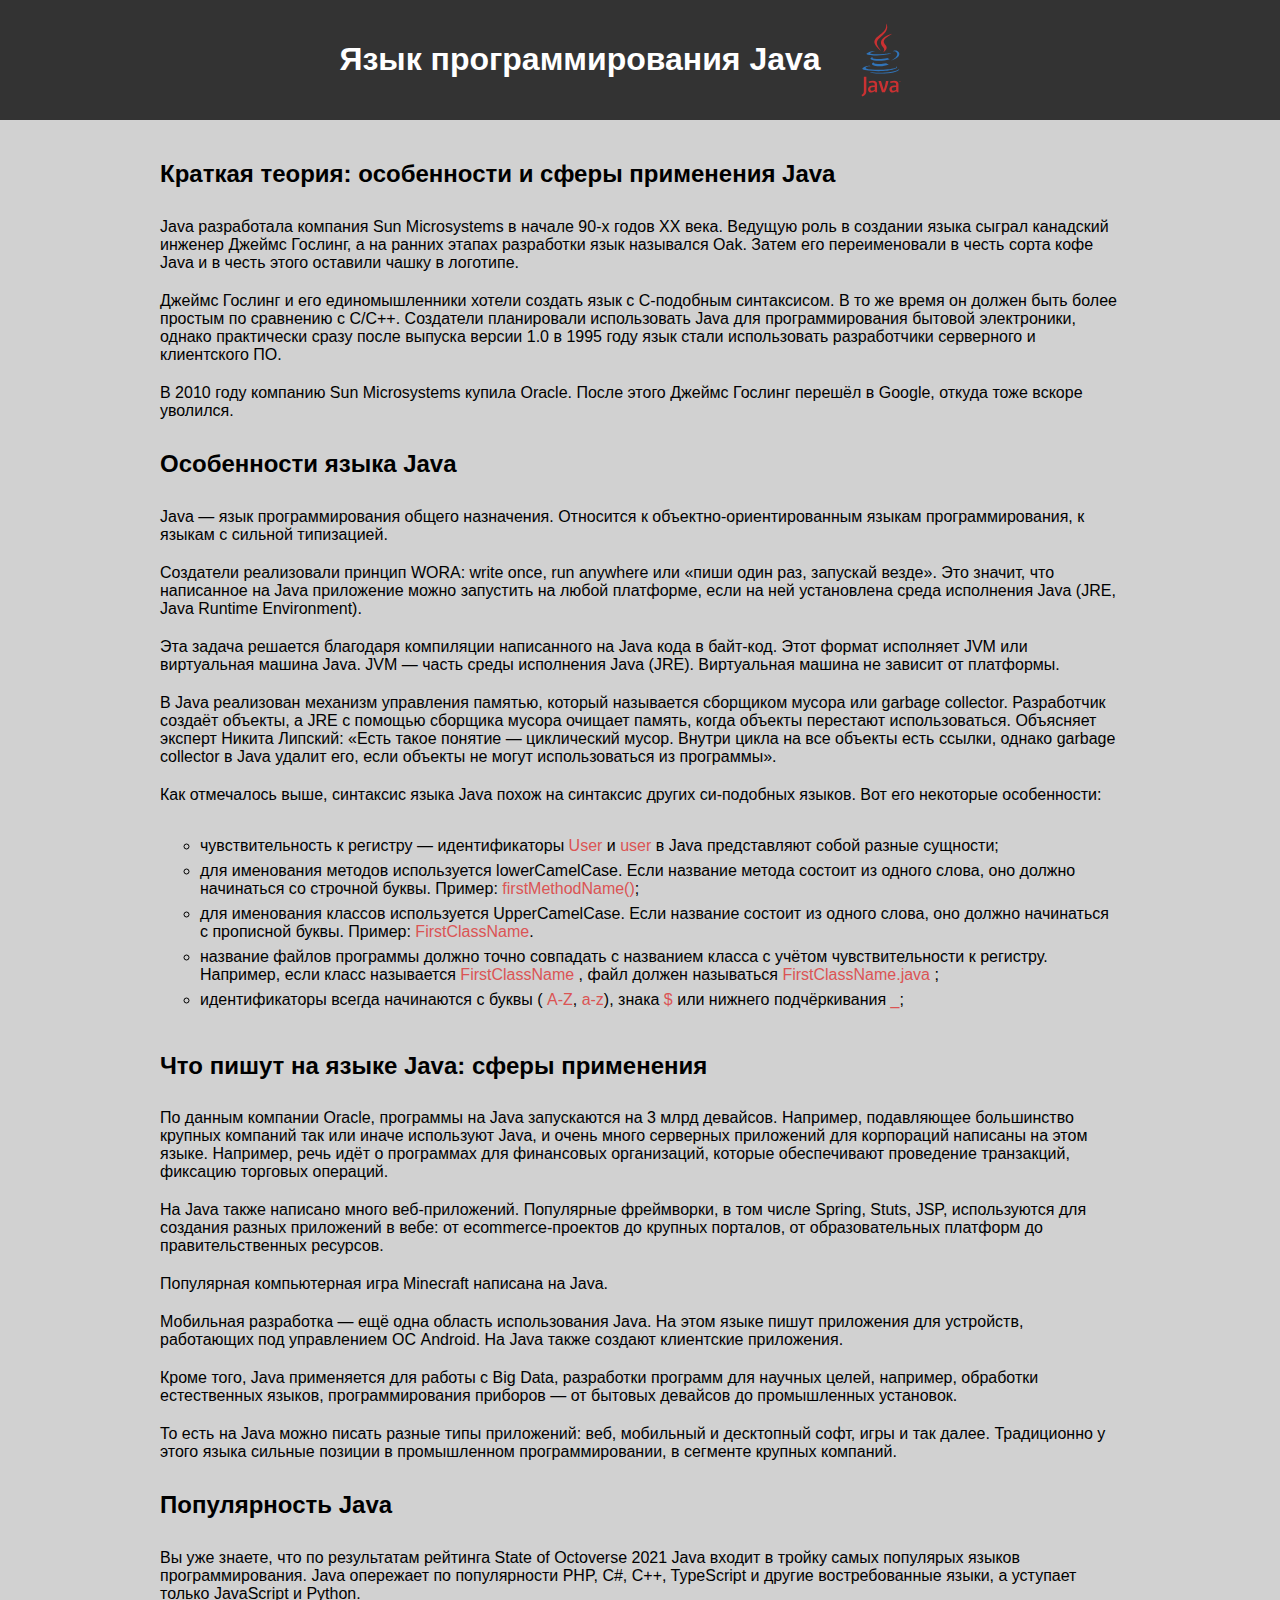
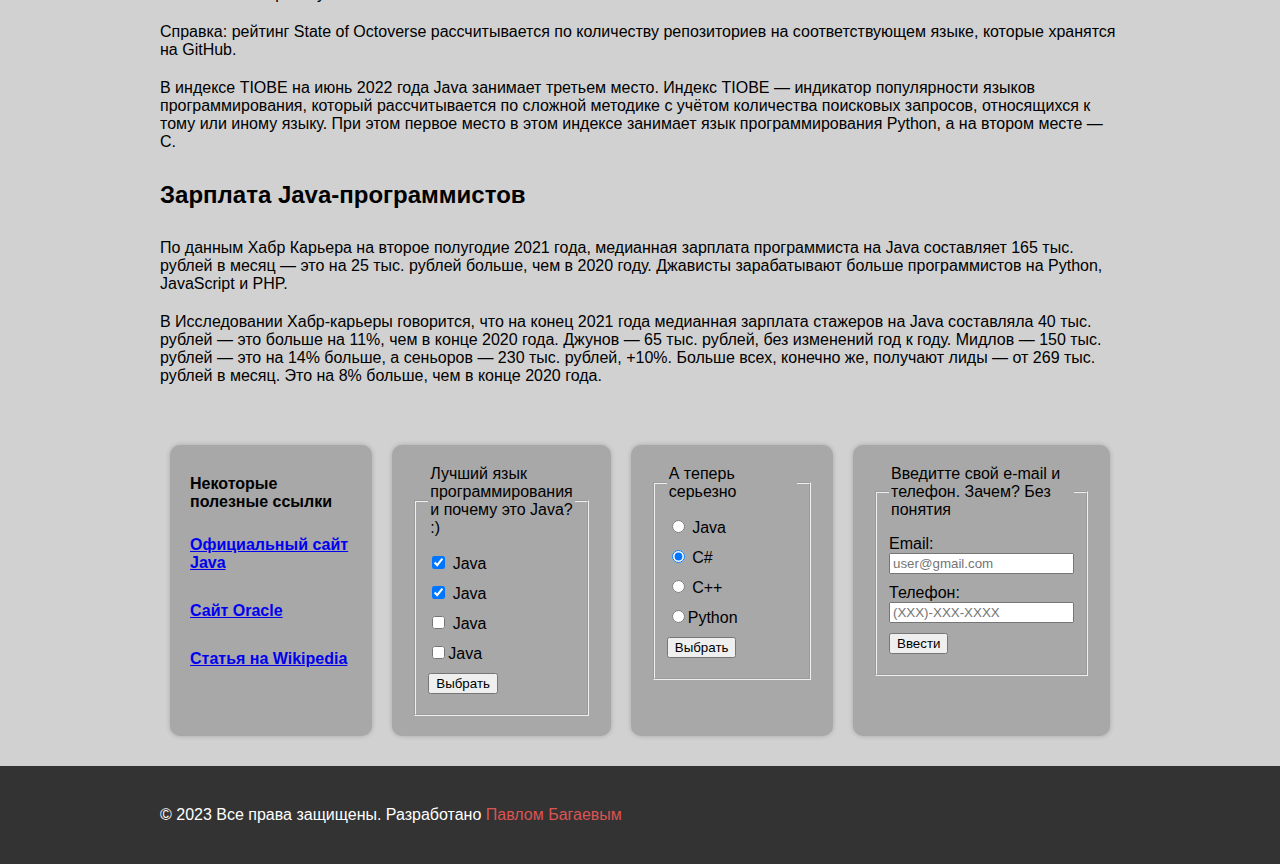
<file: FirstTask/index.html>
<!DOCTYPE html>
<html lang="en">
  <head>
    <meta charset="UTF-8" />
    <meta http-equiv="X-UA-Compatible" content="IE=edge" />
    <meta name="viewport" content="width=device-width, initial-scale=1.0" />
    <link rel="stylesheet" type="text/css" href="styles.css" />
    <title>Язык Java</title>
  </head>
  <body>
    <header>
      <div class="innerHeader">
        <h1>Язык программирования Java</h1>
        <img
          src="assets\java-logo-vector-1.svg"
          width="120"
          height="80"
          alt="Логотип 'Java'"
        />
      </div>
    </header>
    <div class="container">
      <h2>Краткая теория: особенности и сферы применения Java</h2>
      <p>
        Java разработала компания Sun Microsystems в начале 90-х годов XX века.
        Ведущую роль в создании языка сыграл канадский инженер Джеймс Гослинг, а
        на ранних этапах разработки язык назывался Oak. Затем его переименовали
        в честь сорта кофе Java и в честь этого оставили чашку в логотипе.
      </p>
      <p>
        Джеймс Гослинг и его единомышленники хотели создать язык с C-подобным
        синтаксисом. В то же время он должен быть более простым по сравнению с
        C/C++. Создатели планировали использовать Java для программирования
        бытовой электроники, однако практически сразу после выпуска версии 1.0 в
        1995 году язык стали использовать разработчики серверного и клиентского
        ПО.
      </p>
      <p>
        В 2010 году компанию Sun Microsystems купила Oracle. После этого Джеймс
        Гослинг перешёл в Google, откуда тоже вскоре уволился.
      </p>
      <h2>Особенности языка Java</h2>
      <p>
        Java — язык программирования общего назначения. Относится к
        объектно-ориентированным языкам программирования, к языкам с сильной
        типизацией.
      </p>
      <p>
        Создатели реализовали принцип WORA: write once, run anywhere или «пиши
        один раз, запускай везде». Это значит, что написанное на Java приложение
        можно запустить на любой платформе, если на ней установлена среда
        исполнения Java (JRE, Java Runtime Environment).
      </p>
      <p>
        Эта задача решается благодаря компиляции написанного на Java кода в
        байт-код. Этот формат исполняет JVM или виртуальная машина Java. JVM —
        часть среды исполнения Java (JRE). Виртуальная машина не зависит от
        платформы.
      </p>
      <p>
        В Java реализован механизм управления памятью, который называется
        сборщиком мусора или garbage collector. Разработчик создаёт объекты, а
        JRE с помощью сборщика мусора очищает память, когда объекты перестают
        использоваться. Объясняет эксперт Никита Липский: «Есть такое понятие —
        циклический мусор. Внутри цикла на все объекты есть ссылки, однако
        garbage collector в Java удалит его, если объекты не могут
        использоваться из программы».
      </p>
      <p>
        Как отмечалось выше, синтаксис языка Java похож на синтаксис других
        си-подобных языков. Вот его некоторые особенности:
      </p>
      <ul style="list-style-type: circle">
        <li>
          чувствительность к регистру — идентификаторы
          <span id="bodySpan">User</span> и <span id="bodySpan">user</span> в
          Java представляют собой разные сущности;
        </li>
        <li>
          для именования методов используется lowerCamelCase. Если название
          метода состоит из одного слова, оно должно начинаться со строчной
          буквы. Пример: <span id="bodySpan">firstMethodName()</span>;
        </li>
        <li>
          для именования классов используется UpperCamelCase. Если название
          состоит из одного слова, оно должно начинаться с прописной буквы.
          Пример: <span id="bodySpan">FirstClassName</span>.
        </li>
        <li>
          название файлов программы должно точно совпадать с названием класса с
          учётом чувствительности к регистру. Например, если класс называется
          <span id="bodySpan">FirstClassName</span>
          , файл должен называться
          <span id="bodySpan">FirstClassName.java</span> ;
        </li>
        <li>
          идентификаторы всегда начинаются с буквы (
          <span id="bodySpan">A-Z</span>, <span id="bodySpan">a-z</span>), знака
          <span id="bodySpan">$</span> или нижнего подчёркивания
          <span id="bodySpan">_</span>;
        </li>
      </ul>
      <h2>Что пишут на языке Java: сферы применения</h2>
      <p>
        По данным компании Oracle, программы на Java запускаются на 3 млрд
        девайсов. Например, подавляющее большинство крупных компаний так или
        иначе используют Java, и очень много серверных приложений для корпораций
        написаны на этом языке. Например, речь идёт о программах для финансовых
        организаций, которые обеспечивают проведение транзакций, фиксацию
        торговых операций.
      </p>
      <p>
        На Java также написано много веб-приложений. Популярные фреймворки, в
        том числе Spring, Stuts, JSP, используются для создания разных
        приложений в вебе: от ecommerce-проектов до крупных порталов, от
        образовательных платформ до правительственных ресурсов.
      </p>
      <p>Популярная компьютерная игра Minecraft написана на Java.</p>
      <p>
        Мобильная разработка — ещё одна область использования Java. На этом
        языке пишут приложения для устройств, работающих под управлением ОС
        Android. На Java также создают клиентские приложения.
      </p>
      <p>
        Кроме того, Java применяется для работы с Big Data, разработки программ
        для научных целей, например, обработки естественных языков,
        программирования приборов — от бытовых девайсов до промышленных
        установок.
      </p>
      <p>
        То есть на Java можно писать разные типы приложений: веб, мобильный и
        десктопный софт, игры и так далее. Традиционно у этого языка сильные
        позиции в промышленном программировании, в сегменте крупных компаний.
      </p>
      <h2>Популярность Java</h2>
      <p>
        Вы уже знаете, что по результатам рейтинга State of Octoverse 2021 Java
        входит в тройку самых популярых языков программирования. Java опережает
        по популярности PHP, C#, C++, TypeScript и другие востребованные языки,
        а уступает только JavaScript и Python.
      </p>
      <p>
        Справка: рейтинг State of Octoverse рассчитывается по количеству
        репозиториев на соответствующем языке, которые хранятся на GitHub.
      </p>
      <p>
        В индексе TIOBE на июнь 2022 года Java занимает третьем место. Индекс
        TIOBE — индикатор популярности языков программирования, который
        рассчитывается по сложной методике с учётом количества поисковых
        запросов, относящихся к тому или иному языку. При этом первое место в
        этом индексе занимает язык программирования Python, а на втором месте —
        C.
      </p>
      <h2>Зарплата Java-программистов</h2>
      <p>
        По данным Хабр Карьера на второе полугодие 2021 года, медианная зарплата
        программиста на Java составляет 165 тыс. рублей в месяц — это на 25 тыс.
        рублей больше, чем в 2020 году. Джависты зарабатывают больше
        программистов на Python, JavaScript и PHP.
      </p>
      <p>
        В Исследовании Хабр-карьеры говорится, что на конец 2021 года медианная
        зарплата стажеров на Java составляла 40 тыс. рублей — это больше на 11%,
        чем в конце 2020 года. Джунов — 65 тыс. рублей, без изменений год к
        году. Мидлов — 150 тыс. рублей — это на 14% больше, а сеньоров — 230
        тыс. рублей, +10%. Больше всех, конечно же, получают лиды — от 269 тыс.
        рублей в месяц. Это на 8% больше, чем в конце 2020 года.
      </p>
    </div>
    <div class="container">
      <div class="column">
        <div style="padding-top: 10px; padding-bottom: 10px">
          <b>Некоторые полезные ссылки</b>
        </div>
        <div class="links">
          <a href="https://www.java.com/ru" target="_blank">
            <strong>Официальный сайт Java</strong>
          </a>
        </div>
        <div class="links">
          <a href="https://www.oracle.com/cis/java/" target="_blank">
            <strong>Сайт Oracle</strong>
          </a>
        </div>
        <div class="links">
          <a href="https://ru.wikipedia.org/wiki/Java" target="_blank">
            <strong>Статья на Wikipedia</strong>
          </a>
        </div>
      </div>
      <div class="column">
        <fieldset>
          <legend>Лучший язык программирования и почему это Java? :)</legend>
          <form action="http://example.com/submit" method="post">
            <p><input type="checkbox" id="java" name="java" checked /> Java</p>
            <p><input type="checkbox" id="java" name="java" checked /> Java</p>
            <p><input type="checkbox" id="java" name="java" /> Java</p>
            <p><input type="checkbox" id="java" name="java" />Java</p>
            <p>
              <input type="submit" value="Выбрать" />
            </p>
          </form>
        </fieldset>
      </div>
      <div class="column">
        <fieldset>
          <legend>А теперь серьезно</legend>
          <form action="http://example.com/submit" method="post">
            <p>
              <input type="radio" id="java" name="bestLanguage" checked /> Java
            </p>
            <p><input type="radio" id="с#" name="bestLanguage" checked /> С#</p>
            <p><input type="radio" id="c++" name="bestLanguage" /> С++</p>
            <p><input type="radio" id="python" name="bestLanguage" />Python</p>
            <p>
              <input type="submit" value="Выбрать" />
            </p>
          </form>
        </fieldset>
      </div>
      <div class="column">
        <fieldset>
          <legend>Введитте свой e-mail и телефон. Зачем? Без понятия</legend>
          <form action="http://example.com/submit" method="post">
            <p>
              <label for="email">Email: </label>
              <input
                type="email"
                placeholder="user@gmail.com"
                id="email"
                name="email"
              />
            </p>
            <p>
              <label for="phone">Телефон: </label>
              <input
                type="tel"
                placeholder="(XXX)-XXX-XXXX"
                id="phone"
                name="phone"
              />
            </p>
            <p>
              <input type="submit" value="Ввести" />
            </p>
          </form>
        </fieldset>
      </div>
    </div>
    <footer class="footer" id="footer">
      <div class="container">
        <div class="copyright">
          © 2023 Все права защищены. Разработано
          <span id="bodySpan">Павлом Багаевым</span>
        </div>
      </div>
    </footer>
  </body>
</html>
</file>
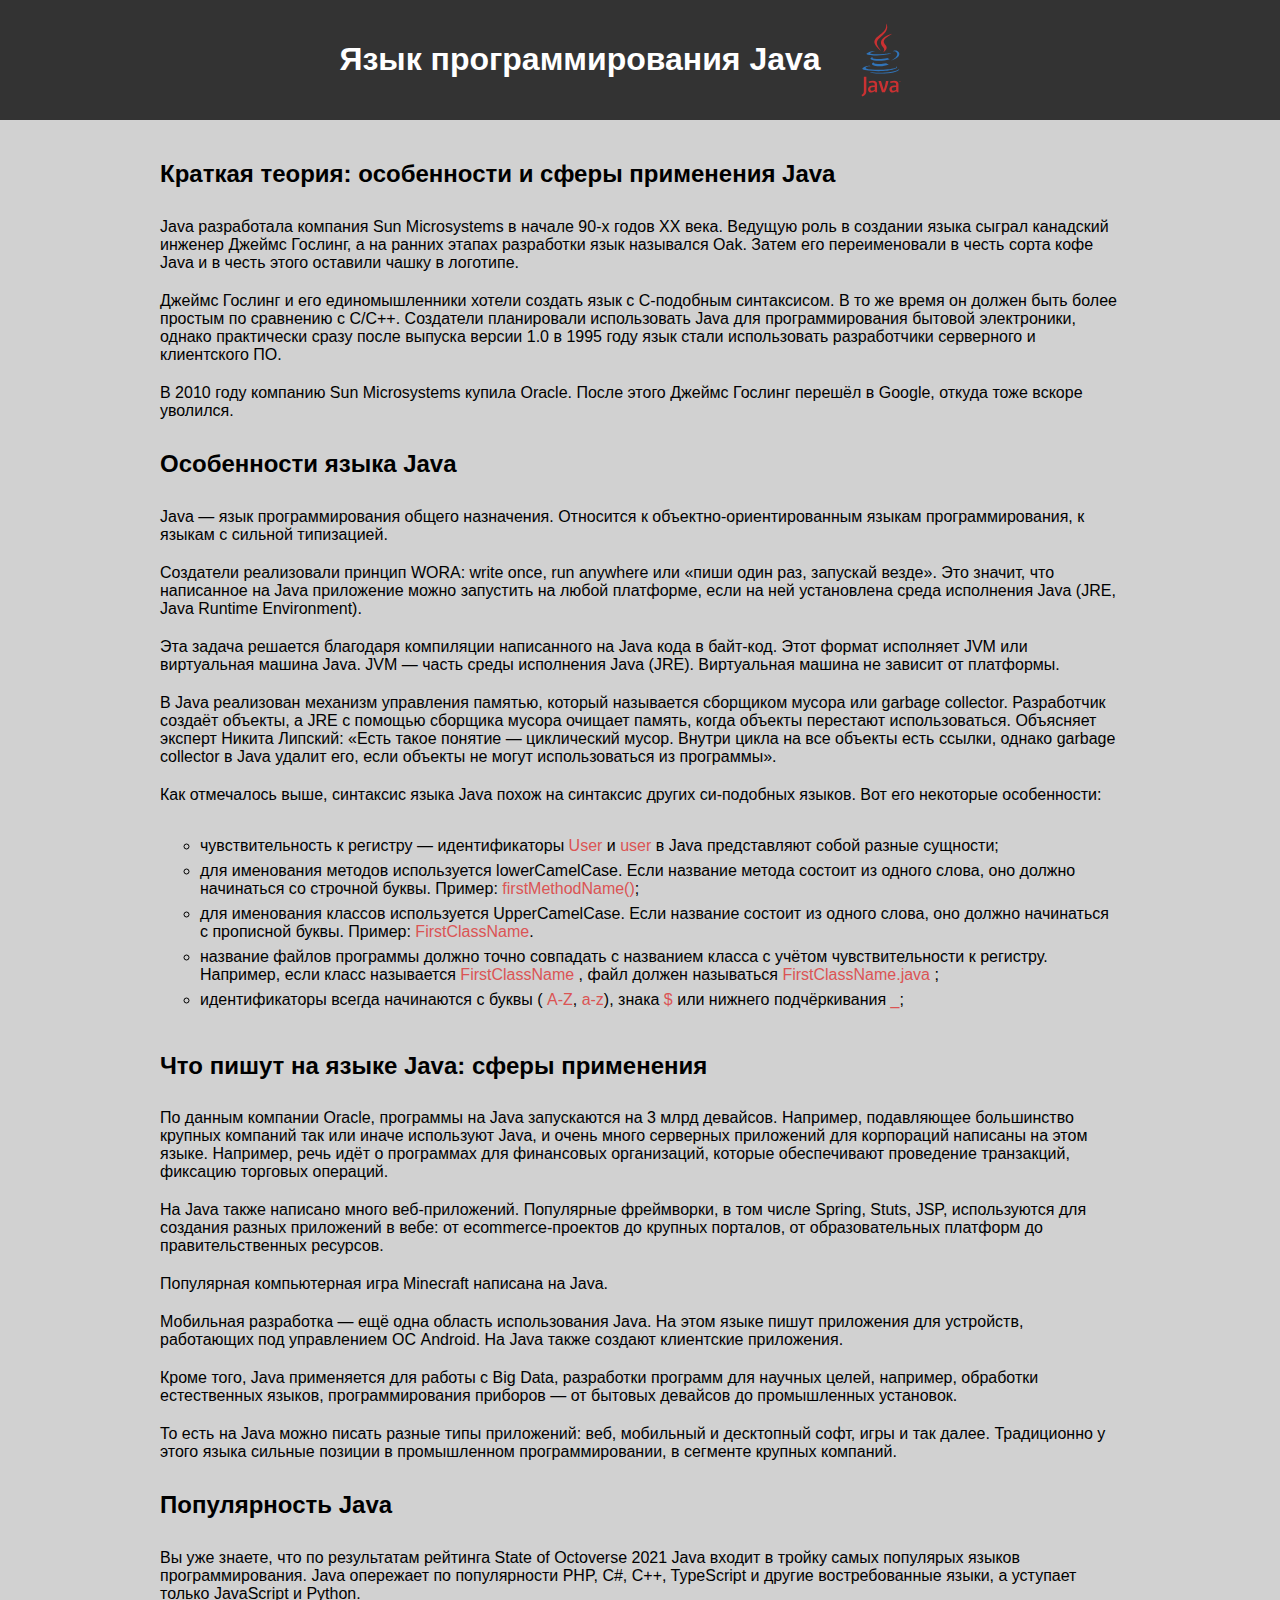
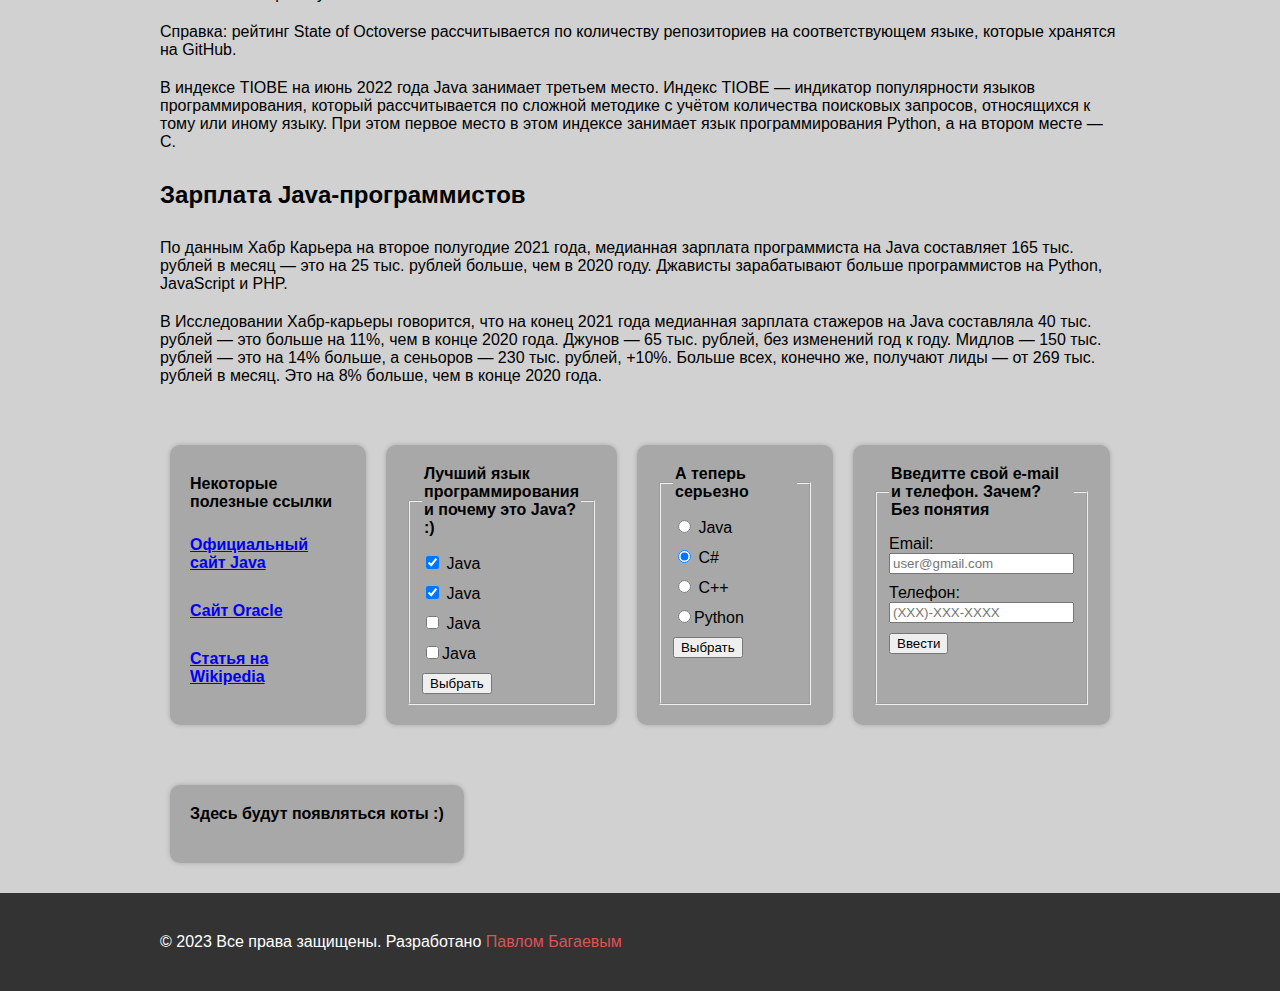
<file: SecondTask/index.html>
<!DOCTYPE html>
<html lang="en">
  <head>
    <meta charset="UTF-8" />
    <meta http-equiv="X-UA-Compatible" content="IE=edge" />
    <meta name="viewport" content="width=device-width, initial-scale=1.0" />
    <link rel="stylesheet" type="text/css" href="styles.css" />
    <title>Язык Java</title>
  </head>
  <body>
    <header>
      <div class="innerHeader">
        <h1>Язык программирования Java</h1>
        <img
          src="assets\java-logo-vector-1.svg"
          width="120"
          height="80"
          alt="Логотип 'Java'"
        />
      </div>
    </header>
    <div class="container">
      <h2>Краткая теория: особенности и сферы применения Java</h2>
      <p>
        Java разработала компания Sun Microsystems в начале 90-х годов XX века.
        Ведущую роль в создании языка сыграл канадский инженер Джеймс Гослинг, а
        на ранних этапах разработки язык назывался Oak. Затем его переименовали
        в честь сорта кофе Java и в честь этого оставили чашку в логотипе.
      </p>
      <p>
        Джеймс Гослинг и его единомышленники хотели создать язык с C-подобным
        синтаксисом. В то же время он должен быть более простым по сравнению с
        C/C++. Создатели планировали использовать Java для программирования
        бытовой электроники, однако практически сразу после выпуска версии 1.0 в
        1995 году язык стали использовать разработчики серверного и клиентского
        ПО.
      </p>
      <p>
        В 2010 году компанию Sun Microsystems купила Oracle. После этого Джеймс
        Гослинг перешёл в Google, откуда тоже вскоре уволился.
      </p>
      <h2>Особенности языка Java</h2>
      <p>
        Java — язык программирования общего назначения. Относится к
        объектно-ориентированным языкам программирования, к языкам с сильной
        типизацией.
      </p>
      <p>
        Создатели реализовали принцип WORA: write once, run anywhere или «пиши
        один раз, запускай везде». Это значит, что написанное на Java приложение
        можно запустить на любой платформе, если на ней установлена среда
        исполнения Java (JRE, Java Runtime Environment).
      </p>
      <p>
        Эта задача решается благодаря компиляции написанного на Java кода в
        байт-код. Этот формат исполняет JVM или виртуальная машина Java. JVM —
        часть среды исполнения Java (JRE). Виртуальная машина не зависит от
        платформы.
      </p>
      <p>
        В Java реализован механизм управления памятью, который называется
        сборщиком мусора или garbage collector. Разработчик создаёт объекты, а
        JRE с помощью сборщика мусора очищает память, когда объекты перестают
        использоваться. Объясняет эксперт Никита Липский: «Есть такое понятие —
        циклический мусор. Внутри цикла на все объекты есть ссылки, однако
        garbage collector в Java удалит его, если объекты не могут
        использоваться из программы».
      </p>
      <p>
        Как отмечалось выше, синтаксис языка Java похож на синтаксис других
        си-подобных языков. Вот его некоторые особенности:
      </p>
      <ul style="list-style-type: circle">
        <li>
          чувствительность к регистру — идентификаторы
          <span id="bodySpan">User</span> и <span id="bodySpan">user</span> в
          Java представляют собой разные сущности;
        </li>
        <li>
          для именования методов используется lowerCamelCase. Если название
          метода состоит из одного слова, оно должно начинаться со строчной
          буквы. Пример: <span id="bodySpan">firstMethodName()</span>;
        </li>
        <li>
          для именования классов используется UpperCamelCase. Если название
          состоит из одного слова, оно должно начинаться с прописной буквы.
          Пример: <span id="bodySpan">FirstClassName</span>.
        </li>
        <li>
          название файлов программы должно точно совпадать с названием класса с
          учётом чувствительности к регистру. Например, если класс называется
          <span id="bodySpan">FirstClassName</span>
          , файл должен называться
          <span id="bodySpan">FirstClassName.java</span> ;
        </li>
        <li>
          идентификаторы всегда начинаются с буквы (
          <span id="bodySpan">A-Z</span>, <span id="bodySpan">a-z</span>), знака
          <span id="bodySpan">$</span> или нижнего подчёркивания
          <span id="bodySpan">_</span>;
        </li>
      </ul>
      <h2>Что пишут на языке Java: сферы применения</h2>
      <p>
        По данным компании Oracle, программы на Java запускаются на 3 млрд
        девайсов. Например, подавляющее большинство крупных компаний так или
        иначе используют Java, и очень много серверных приложений для корпораций
        написаны на этом языке. Например, речь идёт о программах для финансовых
        организаций, которые обеспечивают проведение транзакций, фиксацию
        торговых операций.
      </p>
      <p>
        На Java также написано много веб-приложений. Популярные фреймворки, в
        том числе Spring, Stuts, JSP, используются для создания разных
        приложений в вебе: от ecommerce-проектов до крупных порталов, от
        образовательных платформ до правительственных ресурсов.
      </p>
      <p>Популярная компьютерная игра Minecraft написана на Java.</p>
      <p>
        Мобильная разработка — ещё одна область использования Java. На этом
        языке пишут приложения для устройств, работающих под управлением ОС
        Android. На Java также создают клиентские приложения.
      </p>
      <p>
        Кроме того, Java применяется для работы с Big Data, разработки программ
        для научных целей, например, обработки естественных языков,
        программирования приборов — от бытовых девайсов до промышленных
        установок.
      </p>
      <p>
        То есть на Java можно писать разные типы приложений: веб, мобильный и
        десктопный софт, игры и так далее. Традиционно у этого языка сильные
        позиции в промышленном программировании, в сегменте крупных компаний.
      </p>
      <h2>Популярность Java</h2>
      <p>
        Вы уже знаете, что по результатам рейтинга State of Octoverse 2021 Java
        входит в тройку самых популярых языков программирования. Java опережает
        по популярности PHP, C#, C++, TypeScript и другие востребованные языки,
        а уступает только JavaScript и Python.
      </p>
      <p>
        Справка: рейтинг State of Octoverse рассчитывается по количеству
        репозиториев на соответствующем языке, которые хранятся на GitHub.
      </p>
      <p>
        В индексе TIOBE на июнь 2022 года Java занимает третьем место. Индекс
        TIOBE — индикатор популярности языков программирования, который
        рассчитывается по сложной методике с учётом количества поисковых
        запросов, относящихся к тому или иному языку. При этом первое место в
        этом индексе занимает язык программирования Python, а на втором месте —
        C.
      </p>
      <h2>Зарплата Java-программистов</h2>
      <p>
        По данным Хабр Карьера на второе полугодие 2021 года, медианная зарплата
        программиста на Java составляет 165 тыс. рублей в месяц — это на 25 тыс.
        рублей больше, чем в 2020 году. Джависты зарабатывают больше
        программистов на Python, JavaScript и PHP.
      </p>
      <p>
        В Исследовании Хабр-карьеры говорится, что на конец 2021 года медианная
        зарплата стажеров на Java составляла 40 тыс. рублей — это больше на 11%,
        чем в конце 2020 года. Джунов — 65 тыс. рублей, без изменений год к
        году. Мидлов — 150 тыс. рублей — это на 14% больше, а сеньоров — 230
        тыс. рублей, +10%. Больше всех, конечно же, получают лиды — от 269 тыс.
        рублей в месяц. Это на 8% больше, чем в конце 2020 года.
      </p>
    </div>
    <div class="container">
      <div class="column">
        <div style="padding-top: 10px; padding-bottom: 10px">
          <b>Некоторые полезные ссылки</b>
        </div>
        <div class="links">
          <a href="https://www.java.com/ru" target="_blank">
            <strong>Официальный сайт Java</strong>
          </a>
        </div>
        <div class="links">
          <a href="https://www.oracle.com/cis/java/" target="_blank">
            <strong>Сайт Oracle</strong>
          </a>
        </div>
        <div class="links">
          <a href="https://ru.wikipedia.org/wiki/Java" target="_blank">
            <strong>Статья на Wikipedia</strong>
          </a>
        </div>
      </div>
      <div class="column">
        <fieldset>
          <legend>
            <b>Лучший язык программирования и почему это Java? :)</b>
          </legend>
          <form action="http://example.com/submit" method="post">
            <p><input type="checkbox" id="java" name="java" checked /> Java</p>
            <p><input type="checkbox" id="java" name="java" checked /> Java</p>
            <p><input type="checkbox" id="java" name="java" /> Java</p>
            <p><input type="checkbox" id="java" name="java" />Java</p>
            <p>
              <input type="submit" value="Выбрать" />
            </p>
          </form>
        </fieldset>
      </div>
      <div class="column">
        <fieldset>
          <legend><b>А теперь серьезно</b></legend>
          <form action="http://example.com/submit" method="post">
            <p>
              <input type="radio" id="java" name="bestLanguage" checked /> Java
            </p>
            <p><input type="radio" id="с#" name="bestLanguage" checked /> С#</p>
            <p><input type="radio" id="c++" name="bestLanguage" /> С++</p>
            <p><input type="radio" id="python" name="bestLanguage" />Python</p>
            <p>
              <input type="submit" value="Выбрать" />
            </p>
          </form>
        </fieldset>
      </div>
      <div class="column">
        <fieldset>
          <legend>
            <b>Введитте свой e-mail и телефон. Зачем? Без понятия</b>
          </legend>
          <form action="http://example.com/submit" method="post">
            <p>
              <label for="email">Email: </label>
              <input
                type="email"
                placeholder="user@gmail.com"
                id="email"
                name="email"
              />
            </p>
            <p>
              <label for="phone">Телефон: </label>
              <input
                type="tel"
                placeholder="(XXX)-XXX-XXXX"
                id="phone"
                name="phone"
              />
            </p>
            <p>
              <input type="submit" value="Ввести" />
            </p>
          </form>
        </fieldset>
      </div>
    </div>
    <div class="container">
      <div class="flexColumn">
        <div>
          <div class="catsText"><b>Здесь будут появляться коты :)</b></div>
          <div class="response"></div>
        </div>
      </div>
    </div>
    <footer class="footer" id="footer">
      <div class="container">
        <div class="copyright">
          © 2023 Все права защищены. Разработано
          <span id="bodySpan">Павлом Багаевым</span>
        </div>
      </div>
    </footer>
    <script>
      var response = document.querySelector(".response");
      var request = new XMLHttpRequest();

      function catsHandler() {
        var status = request.status;
        if (status == 200) {
          //Десериализуем результат запроса из строки в объект 
          var cats = JSON.parse(request.responseText);
          console.log(typeof cats);
          console.log(cats[0].url);
          response.innerHTML =
            '<img src="' +
            cats[0].url +
            '" alt="Funny cats from the Interner :)"/>';
          console.log(response.innerHTML);
        }
      }

      //Запрашиваем gif с котом
      function getCats() {
        // Устанавливаем обработчик события изменения состояния
        request.onload = catsHandler;
        //Открываем запрос
        request.open(
          "GET",
          "https://api.thecatapi.com/v1/images/search?mime_types=gif"
        );
        request.send();
      }

      setInterval(getCats, 5000);
    </script>
  </body>
</html>
</file>
<file: FirstTask/styles.css>
body {
  background-color: #d1d1d1;
  margin: 0;
  padding: 0;
  font-family: Arial, sans-serif;
}
header {
  background-color: #333;
  color: #fff;
  padding: 20px;
  text-align: center;
}
.container {
  display: flex;
  flex-wrap: wrap;
  max-width: 960px;
  margin: 0 auto;
  padding: 20px;
}

.column {
  flex: 1;
  margin: 10px;
  background-color: #a8a8a8;
  box-shadow: 0 0 5px rgba(0, 0, 0, 0.2);
  padding: 20px;
  border-radius: 10px 10px 10px 10px;
}

.links {
  display: flex;
  flex-direction: column;
  justify-content: space-around;
  padding-top: 15px;
  padding-bottom: 15px;
}

#bodySpan {
  color: #db5454;
}

p {
  margin-top: 10px;
  margin-bottom: 10px;
}

li {
  margin-top: 7px;
  margin-bottom: 7px;
}

.innerHeader {
  display: flex;
  flex-wrap: wrap;
  flex: 1;
  flex-direction: row;
  justify-content: center;
}

footer {
  background-color: #333;
  color: #fff;
  padding: 20px;
  text-align: center;
}
</file>
<file: SecondTask/styles.css>
body {
  background-color: #d1d1d1;
  margin: 0;
  padding: 0;
  font-family: Arial, sans-serif;
}
header {
  background-color: #333;
  color: #fff;
  padding: 20px;
  text-align: center;
}
.container {
  display: flex;
  flex-wrap: wrap;
  max-width: 960px;
  margin: 0 auto;
  padding: 20px;
}

.column {
  flex: 1;
  margin: 10px;
  background-color: #a8a8a8;
  box-shadow: 0 0 5px rgba(0, 0, 0, 0.2);
  padding: 20px;
  border-radius: 10px 10px 10px 10px;
}

.links {
  display: flex;
  flex-direction: column;
  justify-content: space-around;
  padding-top: 15px;
  padding-bottom: 15px;
}

#bodySpan {
  color: #db5454;
}

p {
  margin-top: 10px;
  margin-bottom: 10px;
}

li {
  margin-top: 7px;
  margin-bottom: 7px;
}

.innerHeader {
  display: flex;
  flex-wrap: wrap;
  flex: 1;
  flex-direction: row;
  justify-content: center;
}

footer {
  background-color: #333;
  color: #fff;
  padding: 20px;
  text-align: center;
}

fieldset {
  height: 220px;
}

.flexColumn {
  display: inline-block;
  justify-content: center;
  margin: 10px;
  background-color: #a8a8a8;
  box-shadow: 0 0 5px rgba(0, 0, 0, 0.2);
  padding: 20px;
  border-radius: 10px 10px 10px 10px;
}

.catsText {
  padding-bottom: 20px;
  text-align: center;
  vertical-align: middle;
}
</file>
